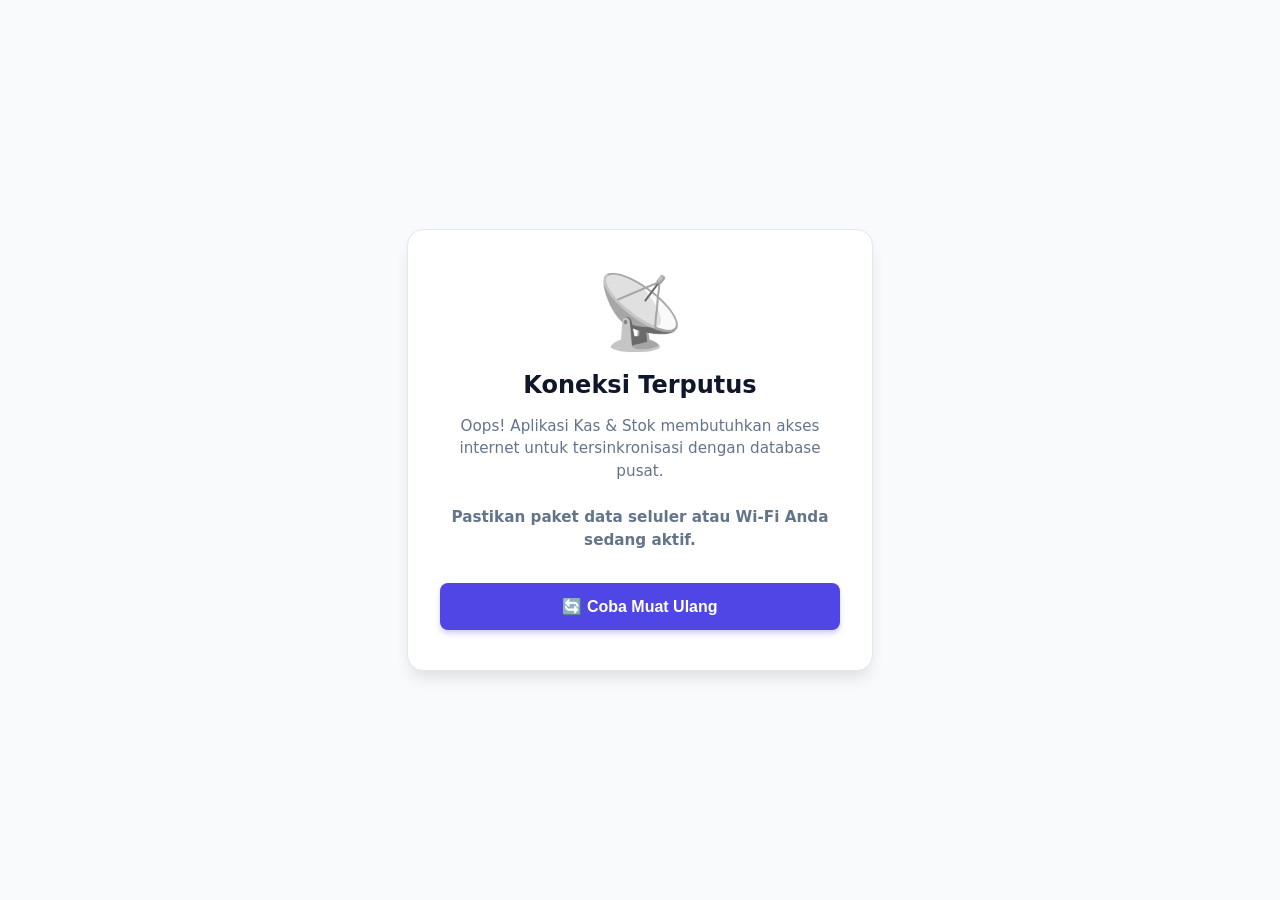
<file: offline.html>
<!DOCTYPE html>
<html lang="id">
<head>
  <meta charset="UTF-8">
  <meta name="viewport" content="width=device-width, initial-scale=1.0">
  <title>Koneksi Terputus - Kas & Stok</title>
  
  <!-- ==========================================
       FAVICON (IKON TAB BROWSER)
       ========================================== -->
  <link rel="icon" type="image/png" href="icon-512.png">
  <link rel="apple-touch-icon" href="icon-192.png">
  
  <meta name="theme-color" content="#4f46e5">
  <style>
    body {
      margin: 0; padding: 0;
      font-family: system-ui, -apple-system, sans-serif;
      background-color: #f8fafc; /* Tema Slate yang sama */
      display: flex; justify-content: center; align-items: center;
      height: 100vh; color: #0f172a; text-align: center;
    }
    .offline-card {
      background: #ffffff;
      padding: 2.5rem 2rem;
      border-radius: 16px;
      box-shadow: 0 10px 15px -3px rgba(0, 0, 0, 0.1);
      max-width: 90%; width: 400px;
      border: 1px solid #e2e8f0;
      animation: popIn 0.4s cubic-bezier(0.175, 0.885, 0.32, 1.275);
    }
    @keyframes popIn { 0% { transform: scale(0.9); opacity: 0; } 100% { transform: scale(1); opacity: 1; } }
    
    .icon { font-size: 4.5rem; margin-bottom: 1rem; filter: grayscale(100%); }
    h2 { margin: 0 0 1rem 0; color: #0f172a; font-size: 1.5rem; font-weight: 800; }
    p { color: #64748b; margin-bottom: 2rem; line-height: 1.5; font-size: 0.95rem; }
    
    .btn {
      background: #4f46e5; color: white; border: none;
      padding: 0.875rem 1.5rem; border-radius: 8px;
      font-size: 1rem; font-weight: 600; cursor: pointer;
      width: 100%; transition: transform 0.2s, background 0.2s;
      display: inline-flex; justify-content: center; align-items: center; gap: 8px;
      box-shadow: 0 4px 6px -1px rgba(79, 70, 229, 0.3);
    }
    .btn:hover { background: #4338ca; transform: translateY(-2px); }
    .btn:active { transform: scale(0.97); }
    
    /* Notifikasi merah jika dicoba refresh tapi masih offline */
    .toast {
      visibility: hidden; min-width: 250px; background-color: #ef4444; color: #fff;
      text-align: center; border-radius: 50px; padding: 12px 24px; position: fixed;
      z-index: 10; left: 50%; bottom: 30px; transform: translateX(-50%); font-size: 0.95rem;
      box-shadow: 0 4px 6px -1px rgba(0,0,0,0.2); font-weight: 600;
    }
    .toast.show { visibility: visible; animation: fadein 0.4s, fadeout 0.4s 2.6s; }
    @keyframes fadein { from { bottom: 0; opacity: 0; } to { bottom: 30px; opacity: 1; } }
    @keyframes fadeout { from { bottom: 30px; opacity: 1; } to { bottom: 0; opacity: 0; } }
  </style>
</head>
<body>

  <div class="offline-card">
    <div class="icon">📡</div>
    <h2>Koneksi Terputus</h2>
    <p>Oops! Aplikasi Kas & Stok membutuhkan akses internet untuk tersinkronisasi dengan database pusat.<br><br><b>Pastikan paket data seluler atau Wi-Fi Anda sedang aktif.</b></p>
    <button class="btn" onclick="checkConnection()">🔄 Coba Muat Ulang</button>
  </div>

  <div id="toast" class="toast">Jaringan masih terputus!</div>

  <script>
    function showToast() {
      const toast = document.getElementById("toast");
      toast.className = "toast show";
      setTimeout(() => { toast.className = toast.className.replace("show", ""); }, 3000);
    }

    // Fungsi mengecek ulang koneksi internet
    function checkConnection() {
      const btn = document.querySelector('.btn');
      btn.textContent = "Mengecek...";
      
      setTimeout(() => {
        if (navigator.onLine) {
          // Jika internet sudah kembali, langsung redirect ke aplikasi utama
          window.location.replace('index.html');
        } else {
          btn.textContent = "🔄 Coba Muat Ulang";
          showToast();
        }
      }, 500);
    }

    // Otomatis mendeteksi jika internet tiba-tiba nyala tanpa ditekan
    window.addEventListener('online', checkConnection);
  </script>
</body>
</html>
</file>
